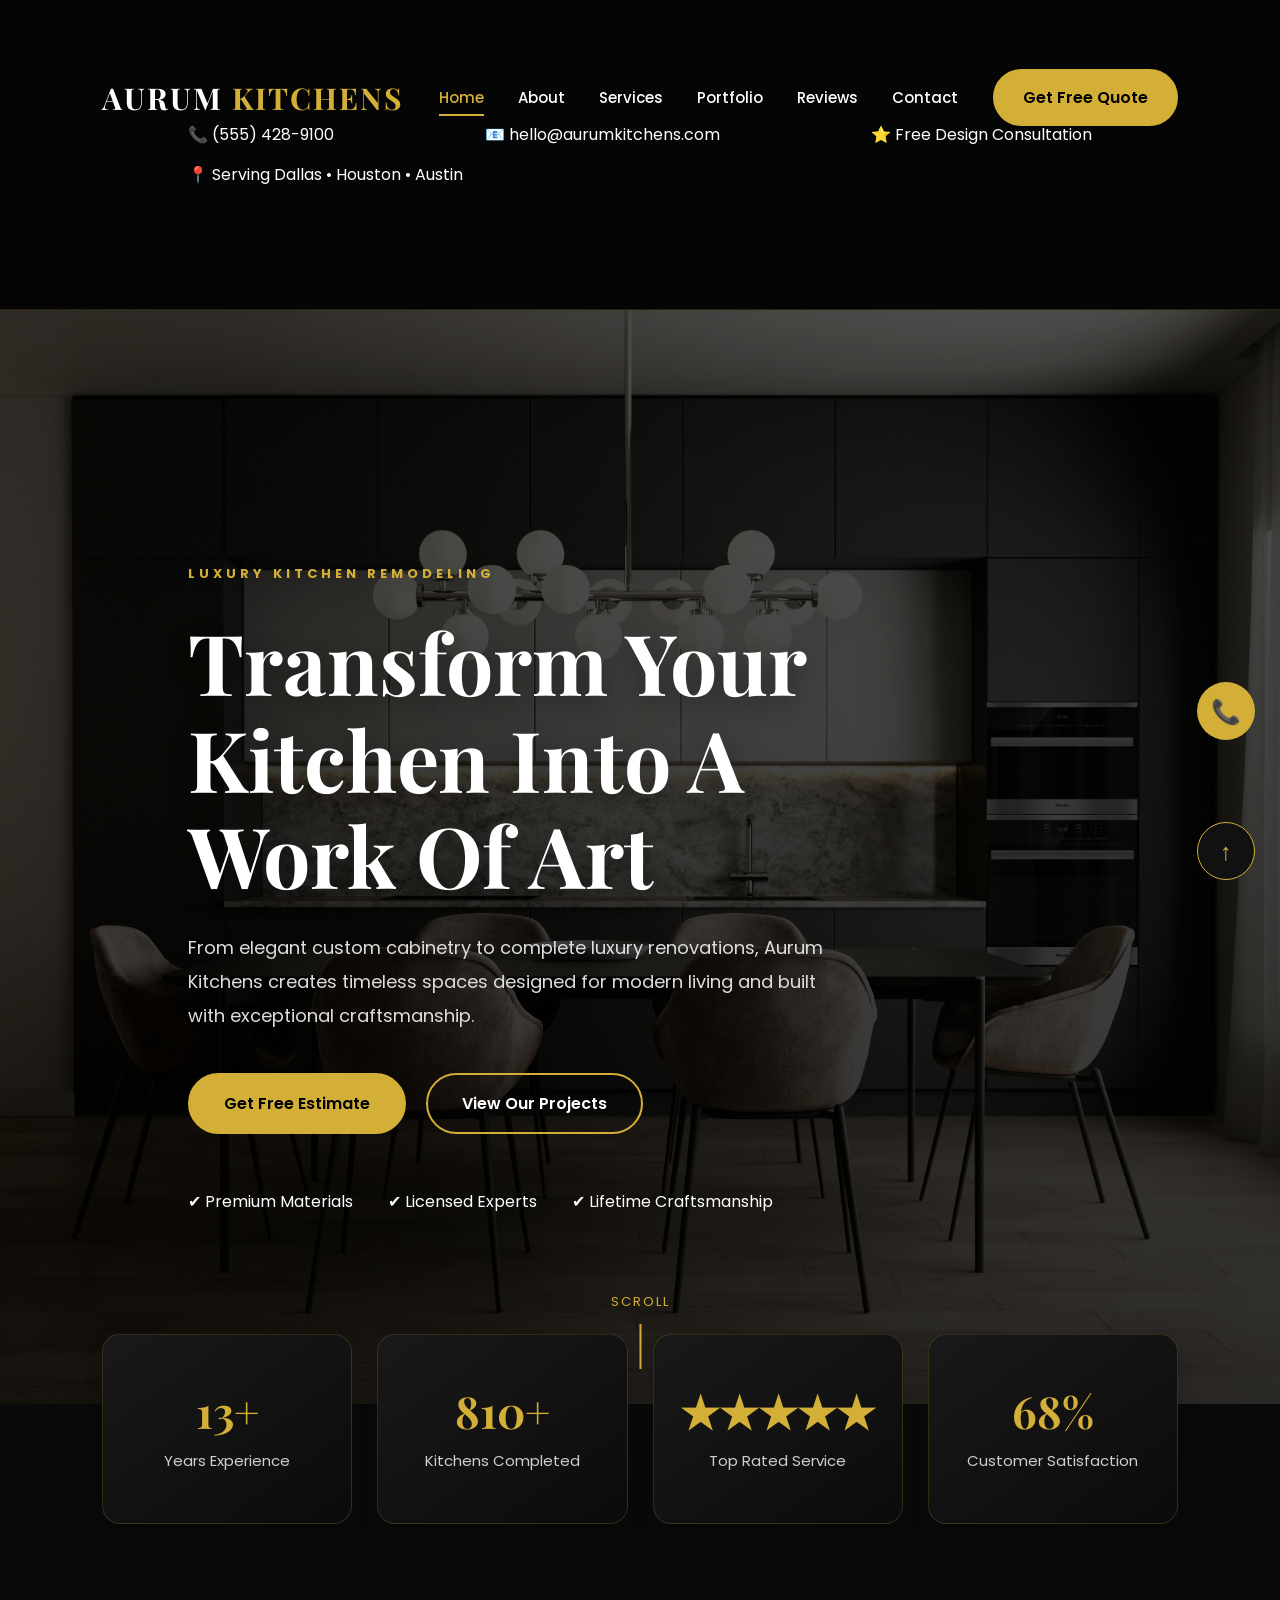
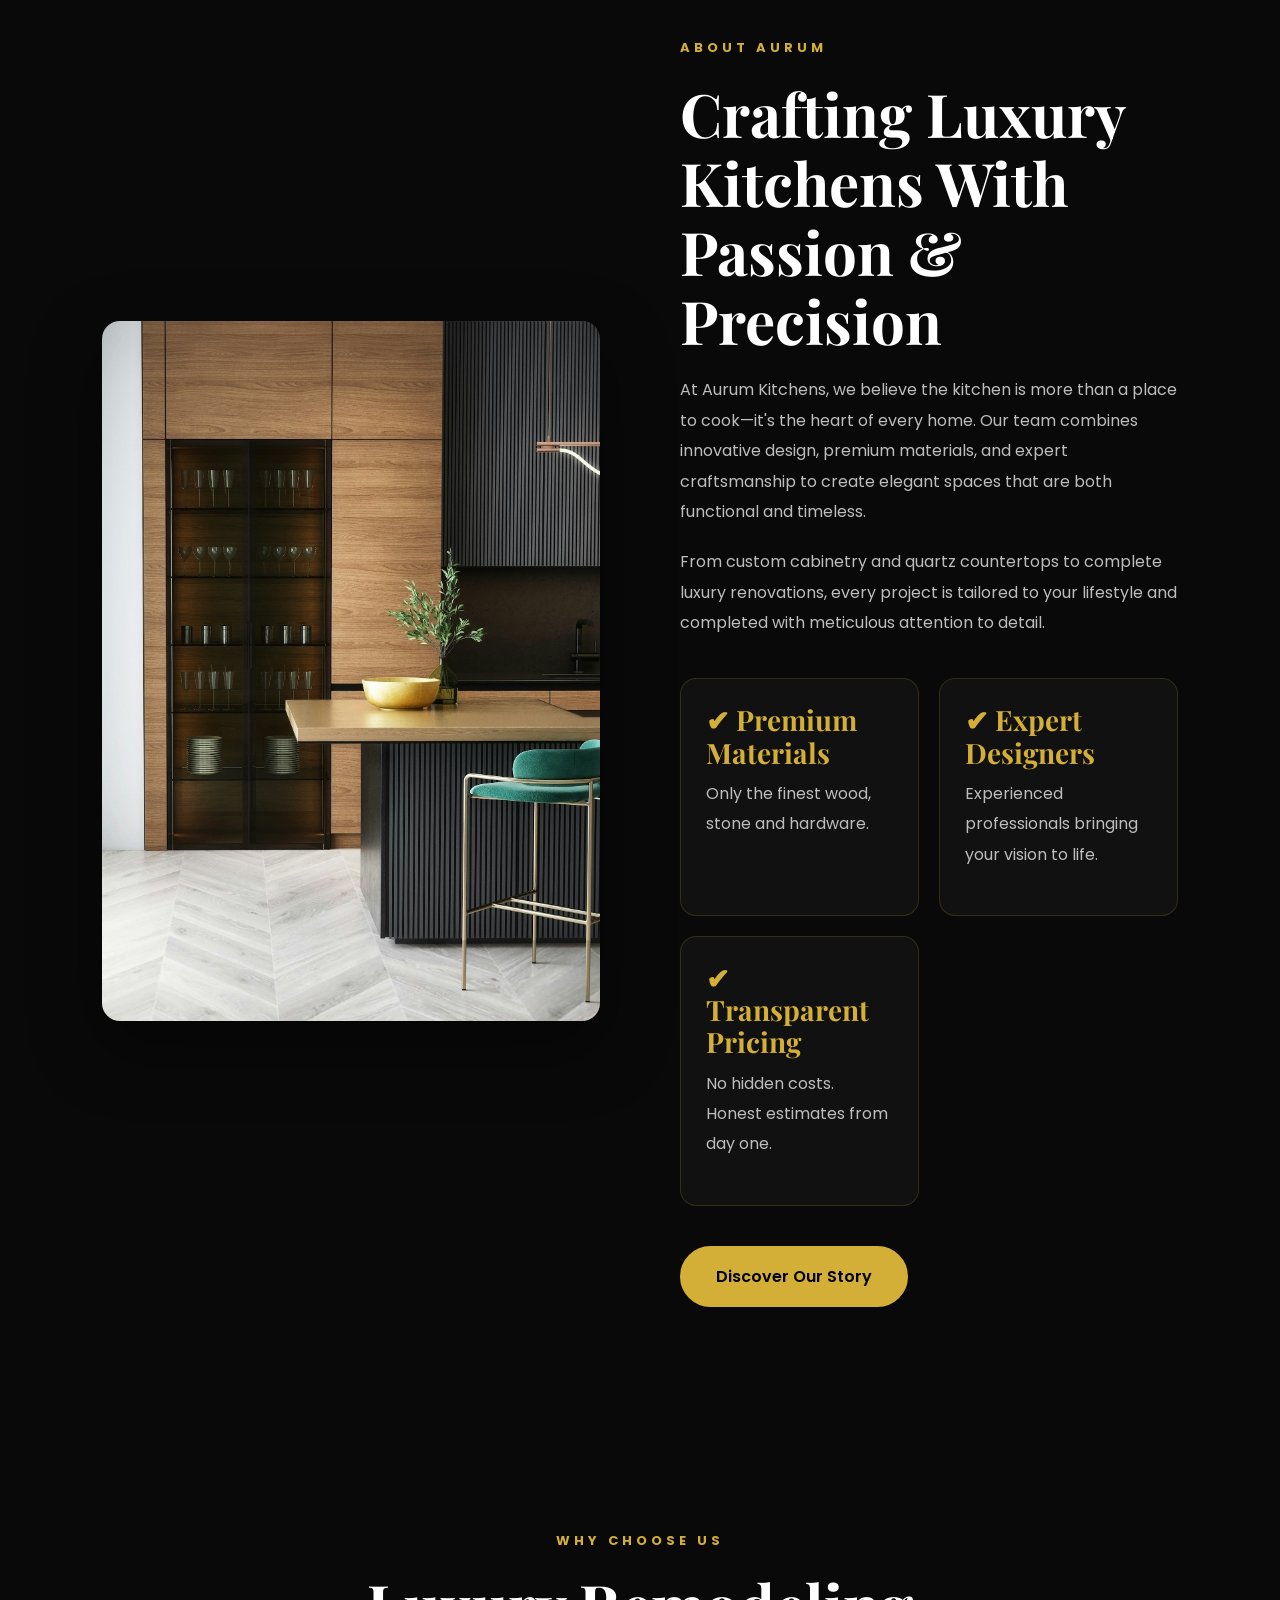
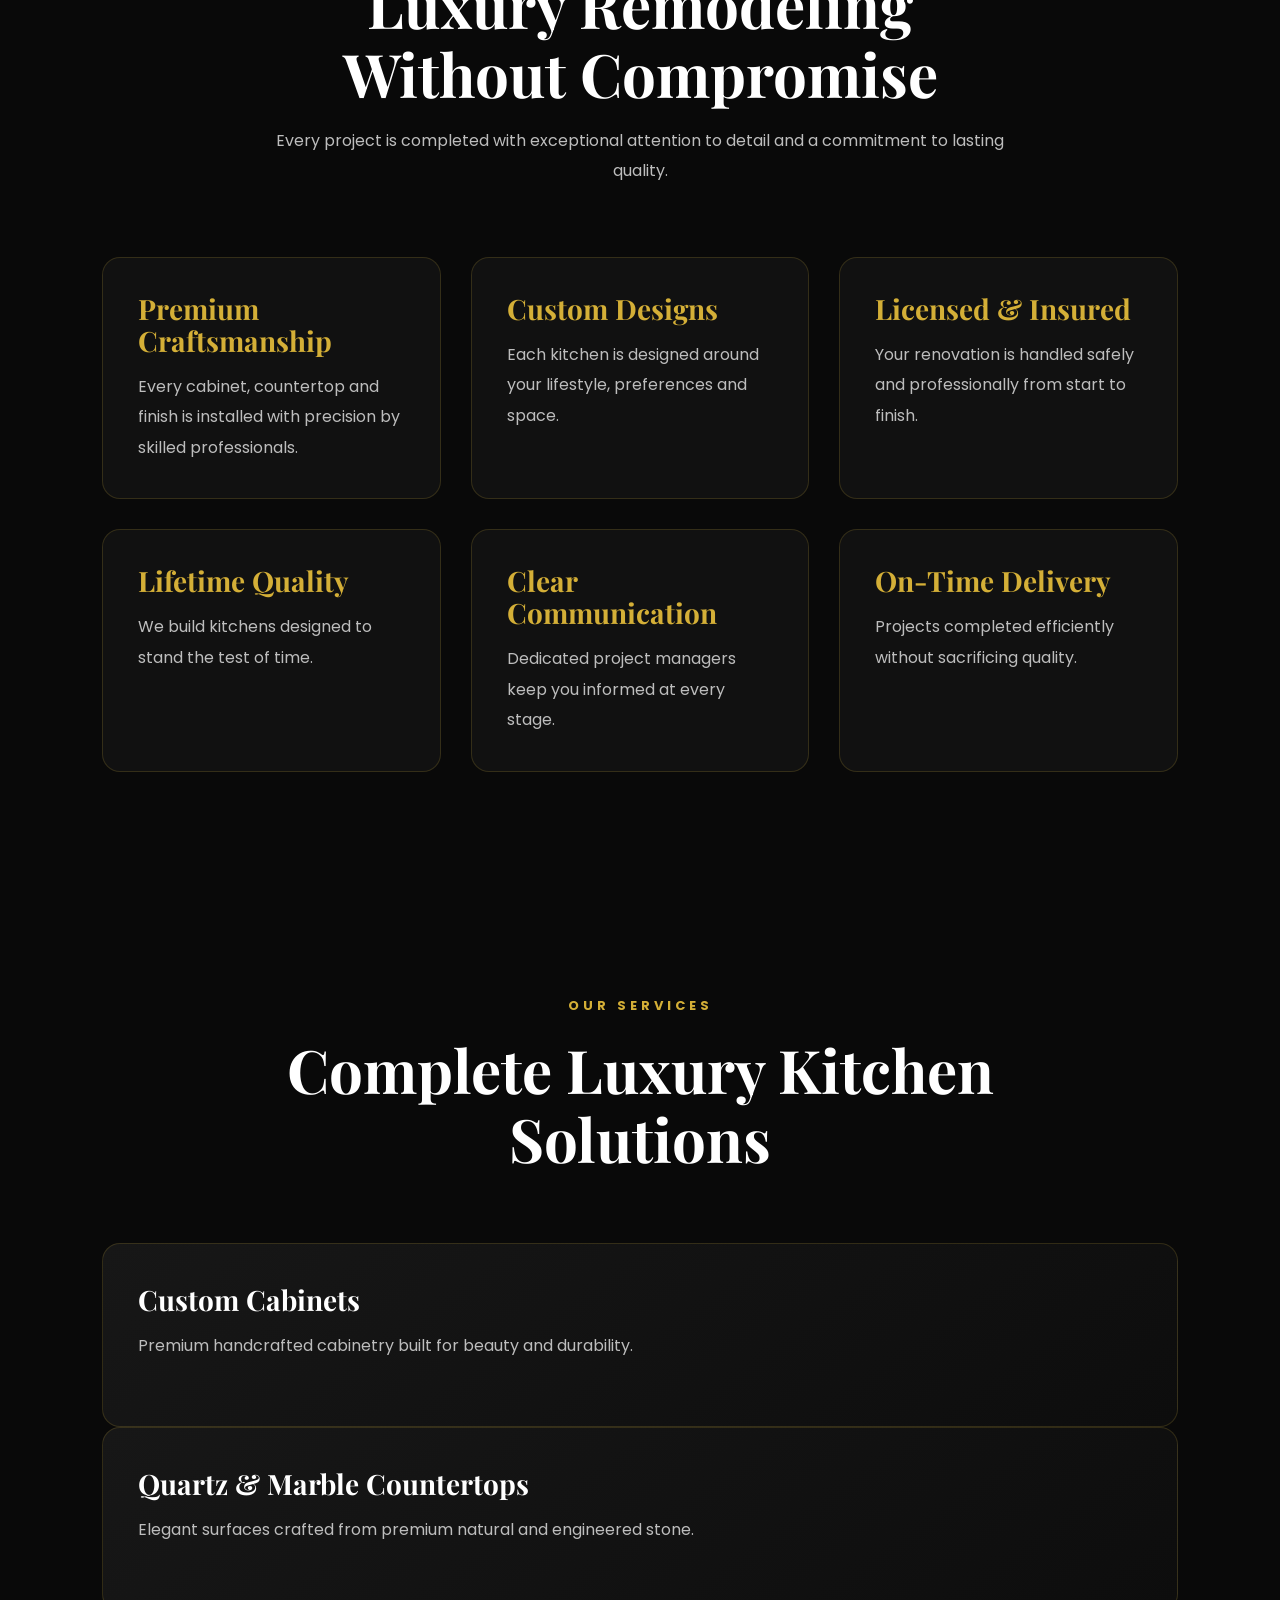
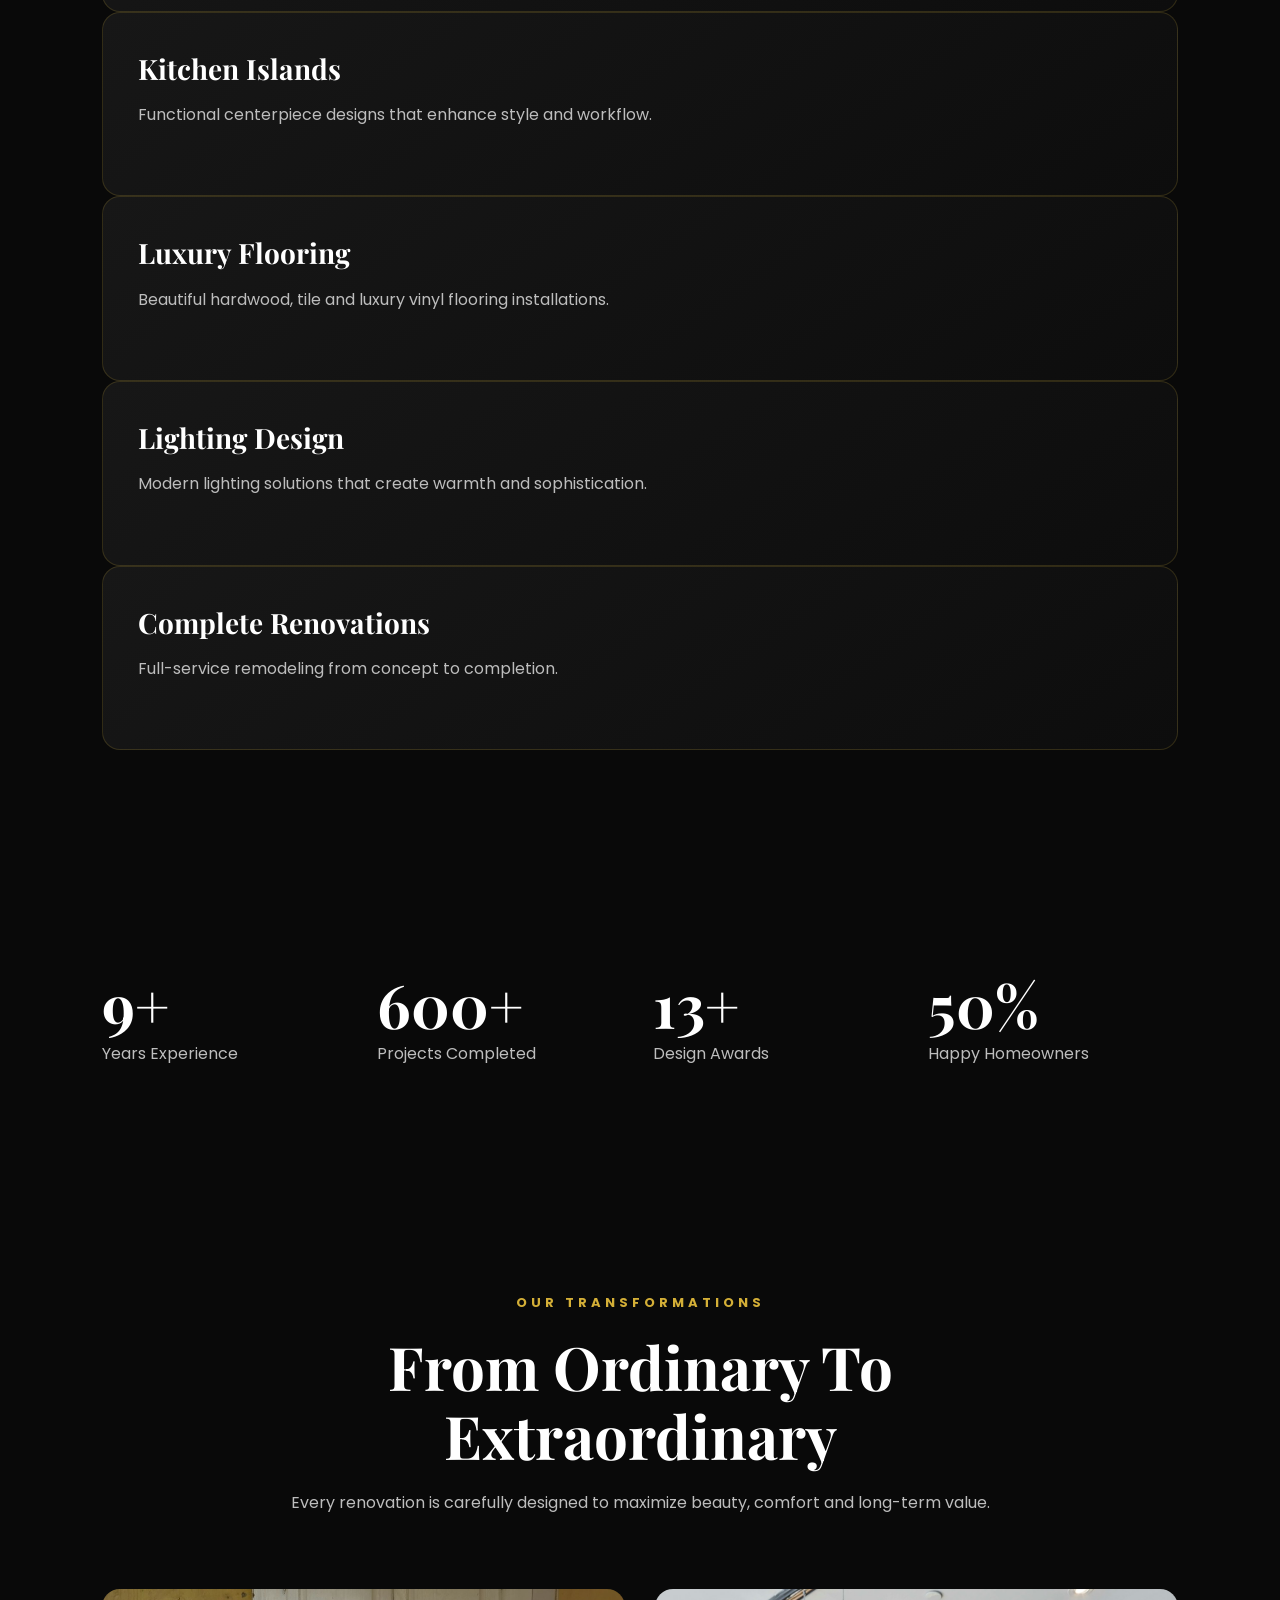
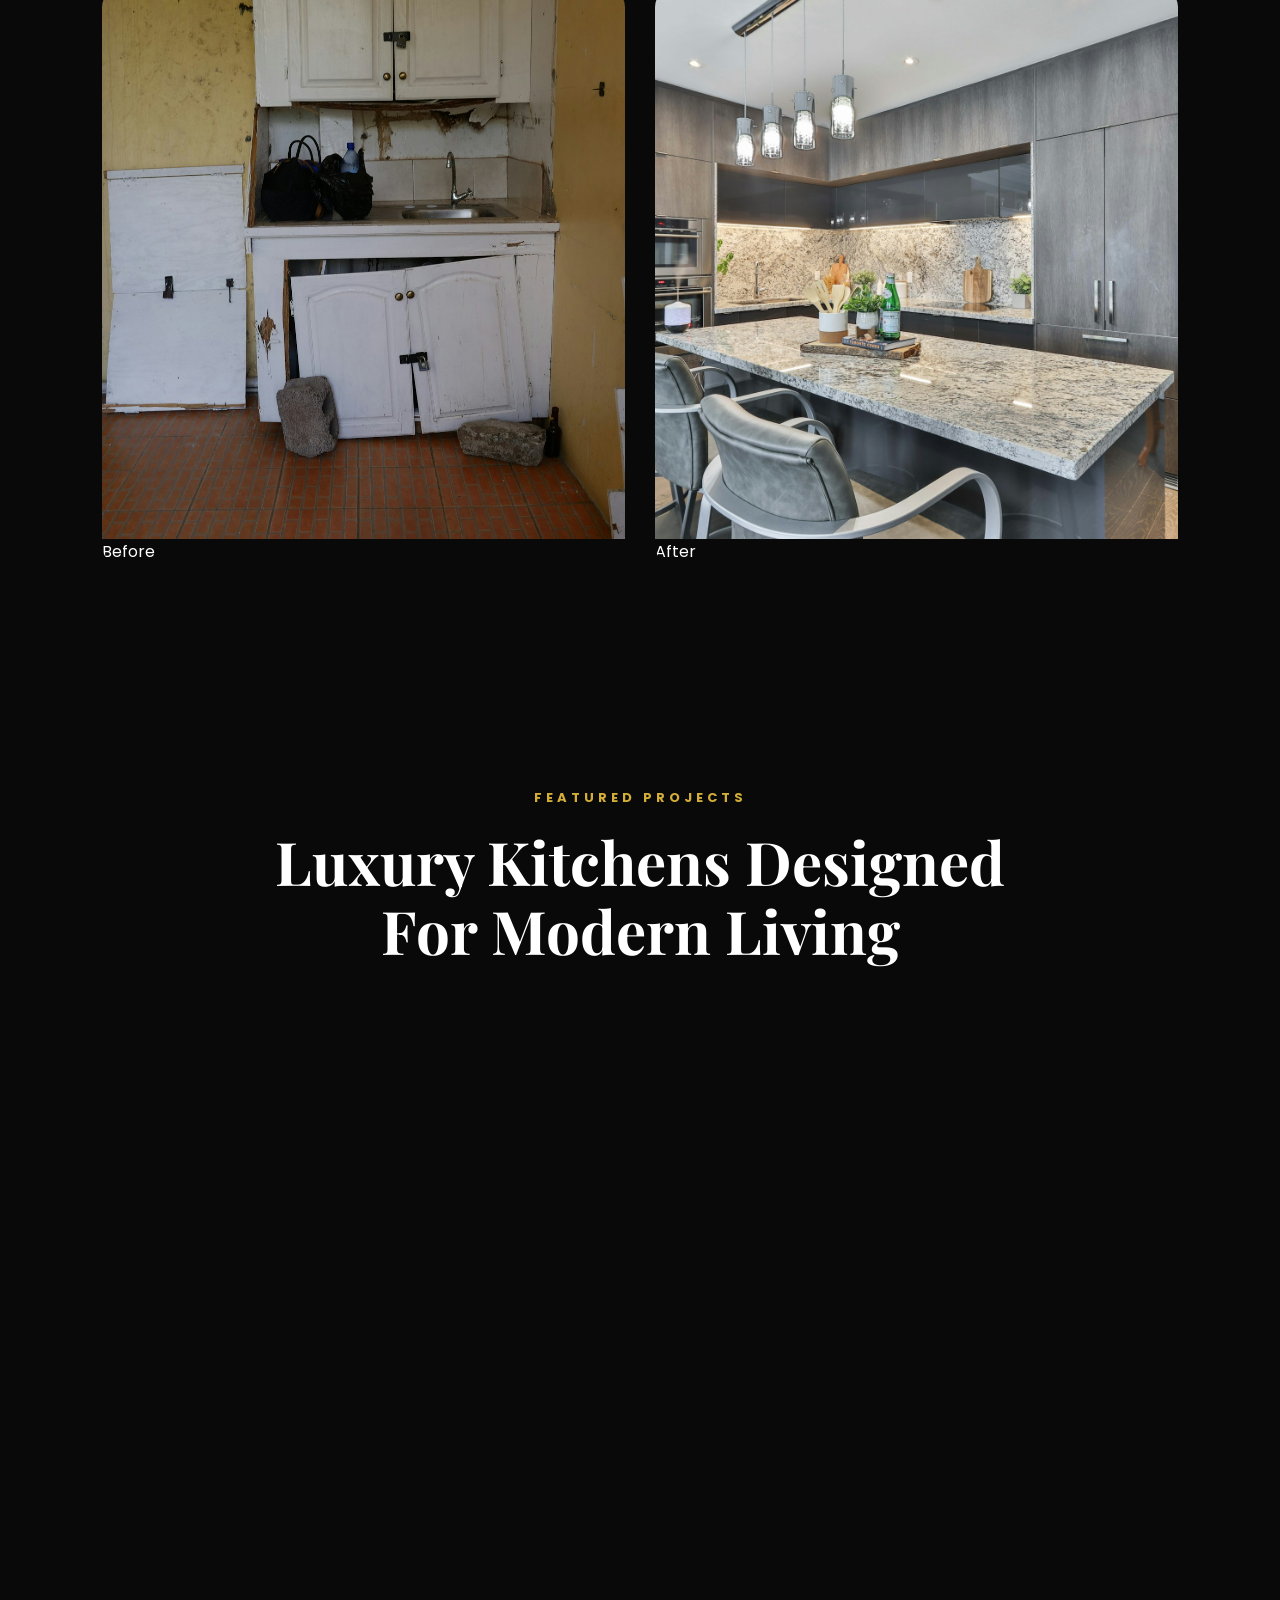
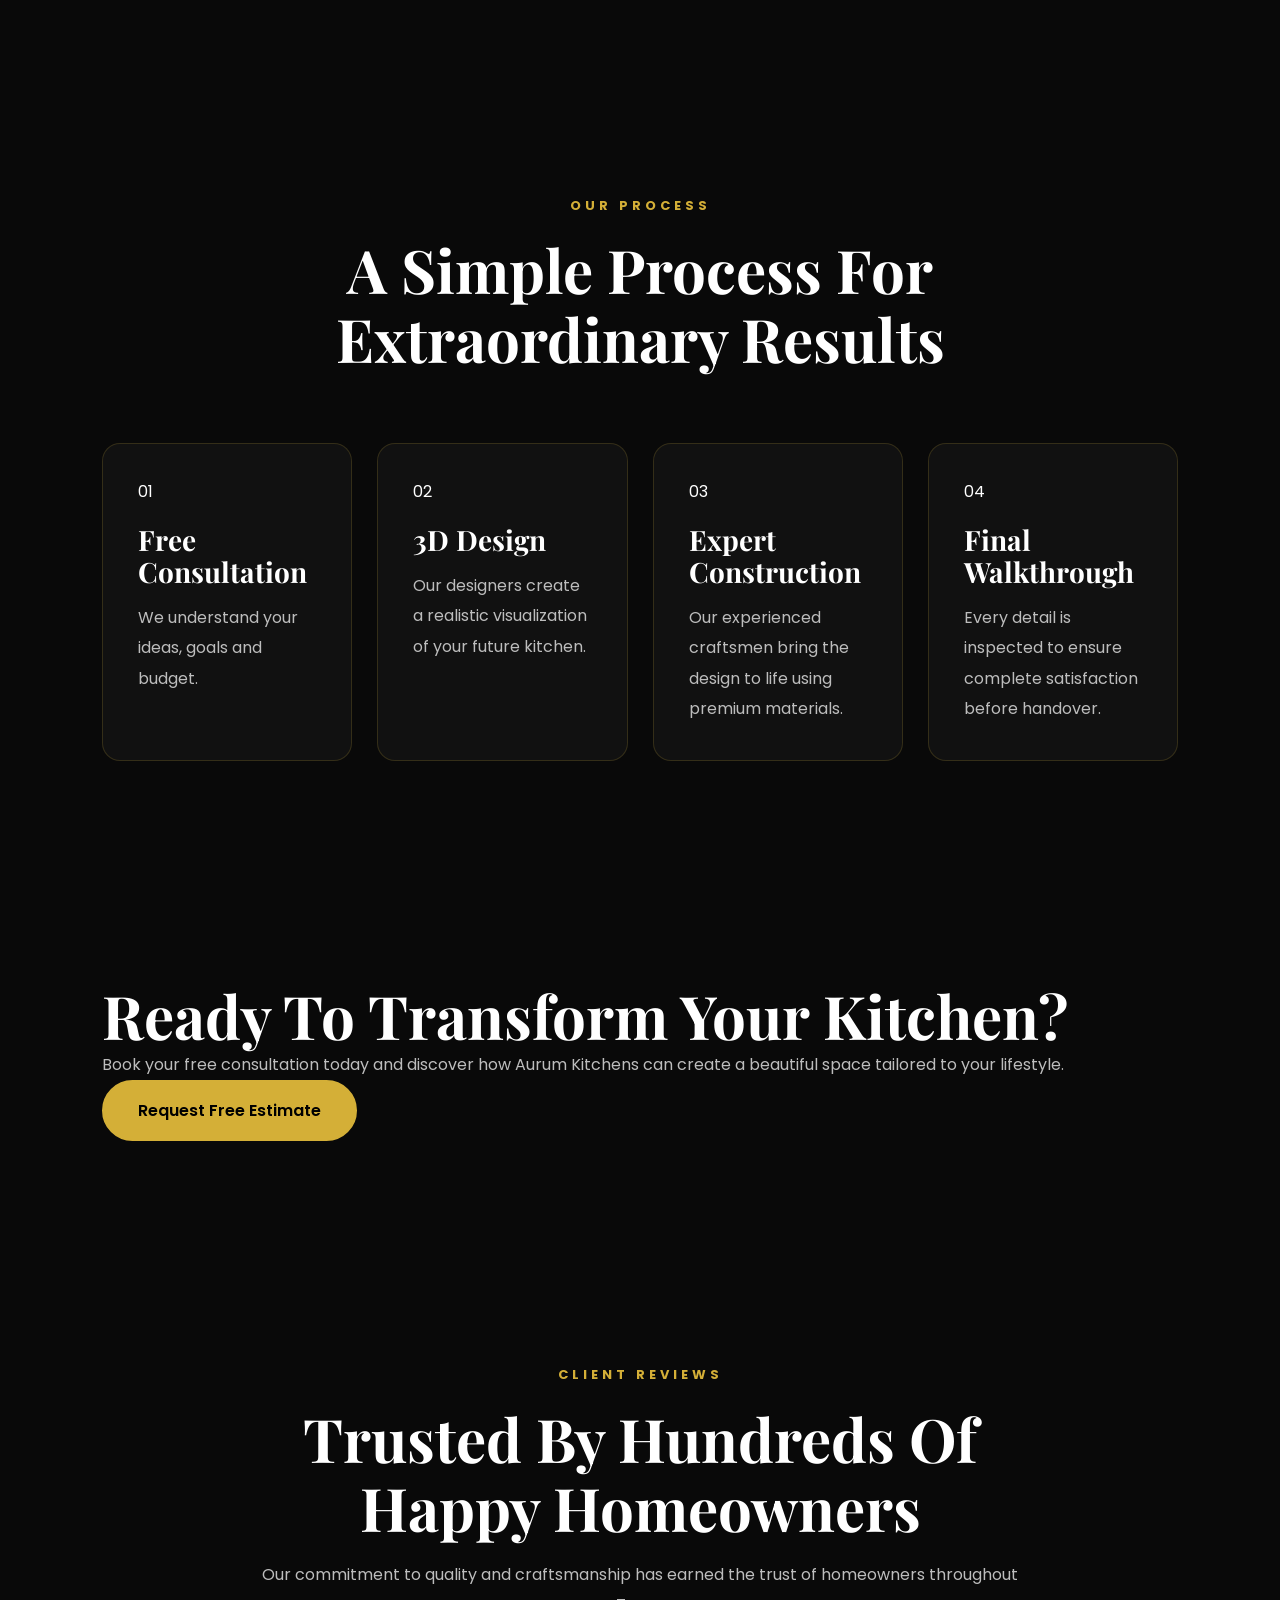
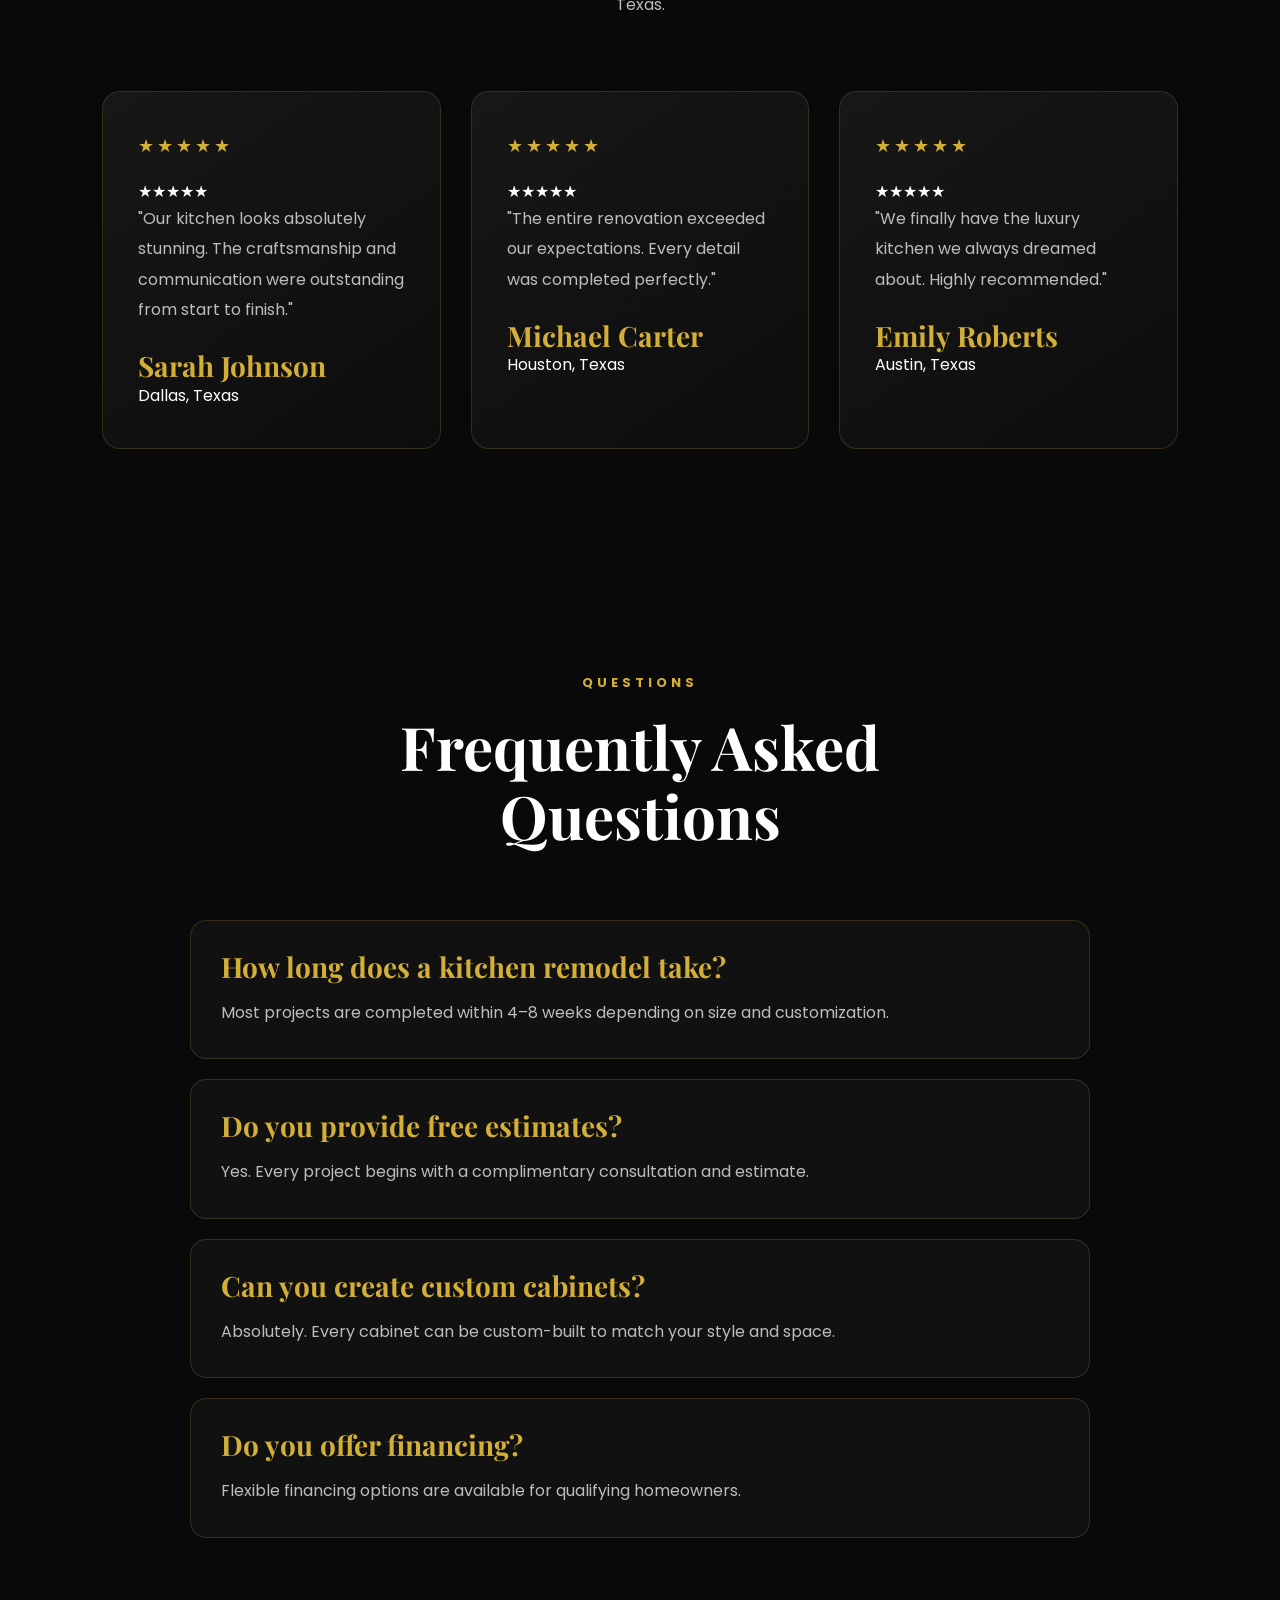
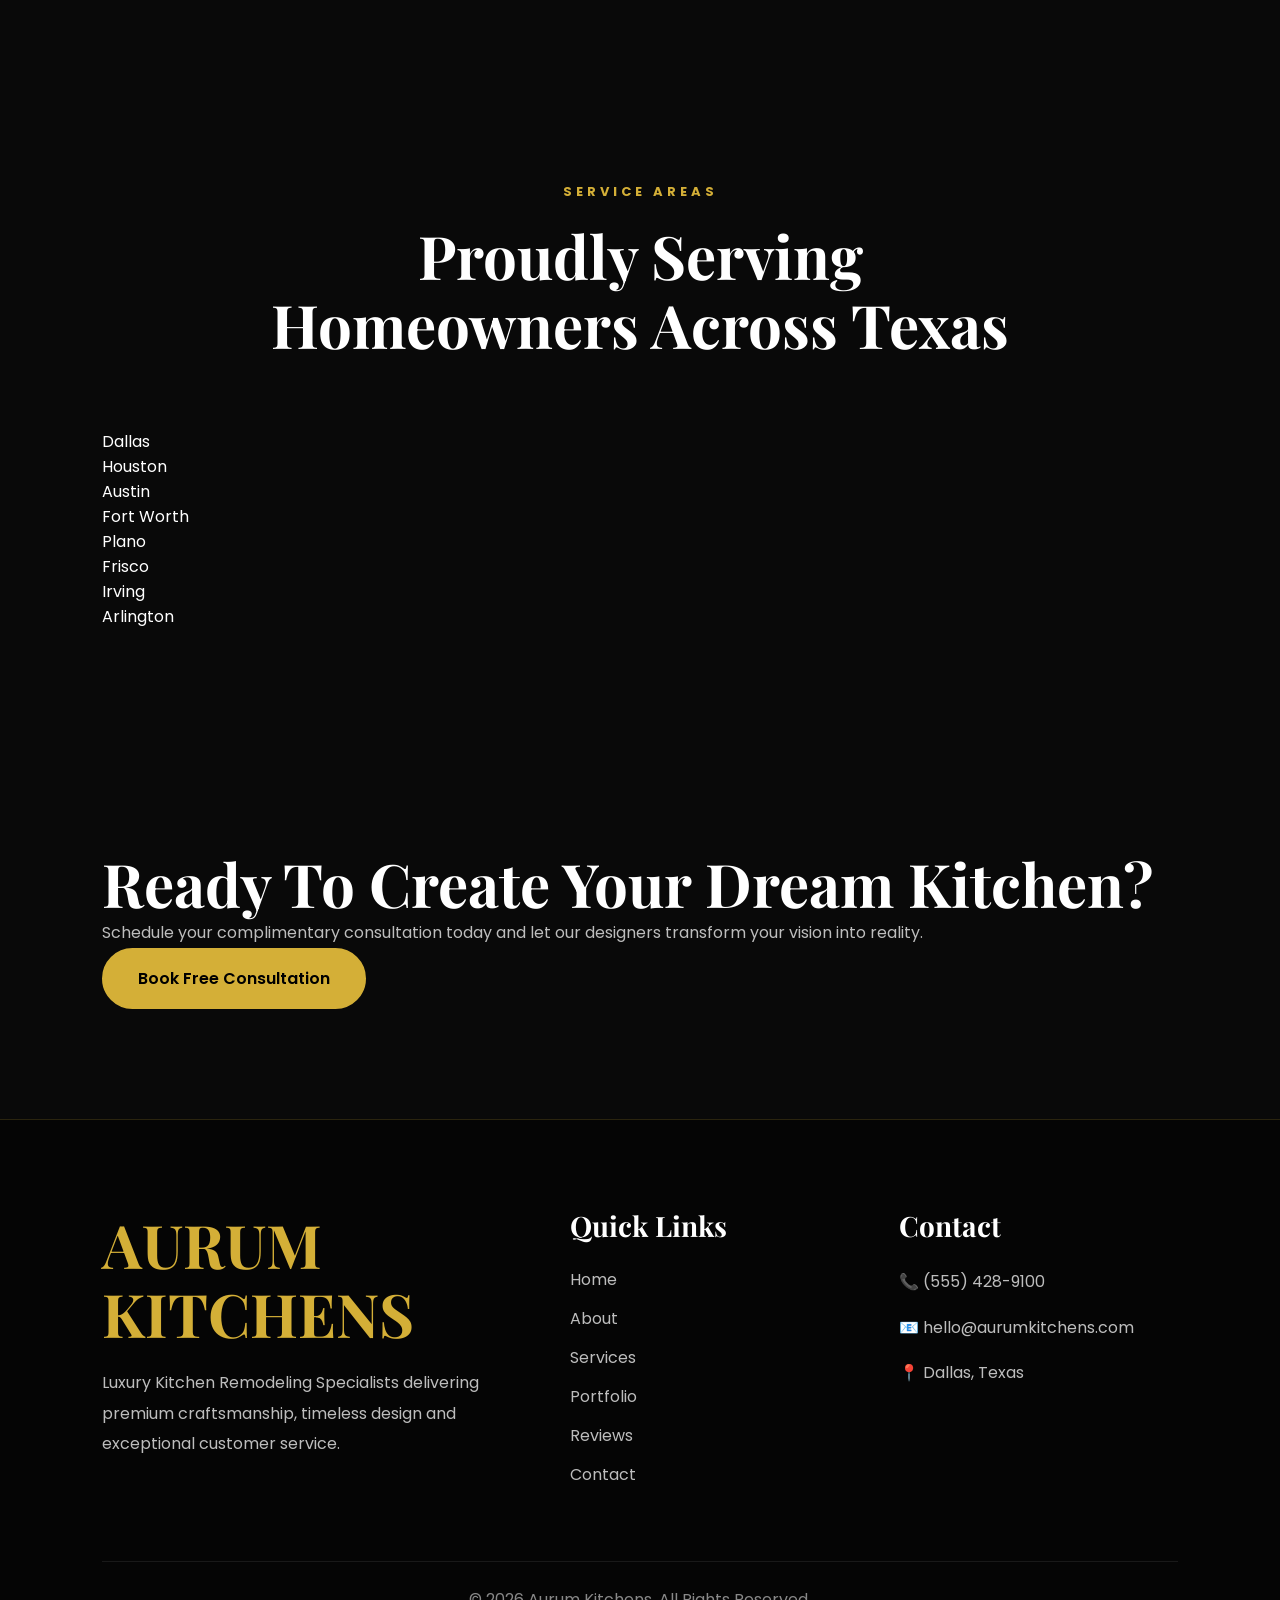
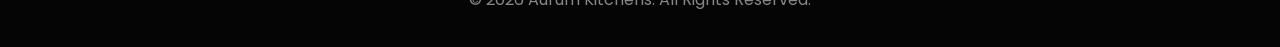
<file: index.html>
<!DOCTYPE html>
<html lang="en">

<head>

<meta charset="UTF-8">
<meta http-equiv="X-UA-Compatible" content="IE=edge">
<meta name="viewport" content="width=device-width, initial-scale=1.0">

<title>Aurum Kitchens | Luxury Kitchen Remodeling</title>

<meta name="description"
content="Luxury kitchen remodeling specialists creating custom kitchens with premium craftsmanship, elegant design and timeless quality.">

<meta name="keywords"
content="Kitchen Remodeling, Luxury Kitchens, Kitchen Renovation, Custom Cabinets, Countertops">

<meta name="theme-color"
content="#0b0b0b">

<meta property="og:title"
content="Aurum Kitchens">

<meta property="og:description"
content="Luxury Kitchen Remodeling Specialists">

<meta property="og:type"
content="website">

<link rel="preconnect"
href="https://fonts.googleapis.com">

<link rel="preconnect"
href="https://fonts.gstatic.com"
crossorigin>

<link href="https://fonts.googleapis.com/css2?family=Playfair+Display:wght@500;600;700;800&family=Poppins:wght@300;400;500;600;700&display=swap"
rel="stylesheet">

<link rel="stylesheet"
href="style.css">

</head>

<body>

<!--================ LOADER ================-->

<div class="loader">

<div class="loader-content">

<h1>

AURUM

<span>

KITCHENS

</span>

</h1>

<p>

Crafting Extraordinary Kitchens

</p>

</div>

</div>

<!--================ TOP BAR ================-->

<section class="top-bar">

<div class="top-container">

<div>

📞 (555) 428-9100

</div>

<div>

📧 hello@aurumkitchens.com

</div>

<div>

⭐ Free Design Consultation

</div>

<div>

📍 Serving Dallas • Houston • Austin

</div>

</div>

</section>

<!--================ HEADER ================-->

<header>

<nav class="navbar">

<a href="index.html"
class="logo">

AURUM

<span>

KITCHENS

</span>

</a>

<ul class="nav-links">

<li><a href="index.html" class="active">Home</a></li>

<li><a href="about.html">About</a></li>

<li><a href="services.html">Services</a></li>

<li><a href="portfolio.html">Portfolio</a></li>

<li><a href="reviews.html">Reviews</a></li>

<li><a href="contact.html">Contact</a></li>

</ul>

<div class="nav-right">

<a href="contact.html" class="quote-btn">

Get Free Quote

</a>

<div class="menu-toggle">

☰

</div>

</div>

</nav>

</header>

<!--================ HERO ================-->

<section class="hero">

<div class="hero-overlay">

<div class="hero-content reveal">

<span class="section-tag">

LUXURY KITCHEN REMODELING

</span>

<h1>

Transform Your Kitchen

Into A Work Of Art

</h1>

<p>

From elegant custom cabinetry to complete luxury renovations, Aurum Kitchens creates timeless spaces designed for modern living and built with exceptional craftsmanship.

</p>

<div class="hero-buttons">

<a href="contact.html"
class="btn">

Get Free Estimate

</a>

<a href="portfolio.html"
class="btn btn-outline">

View Our Projects

</a>

</div>

<div class="hero-features">

<div>

✔ Premium Materials

</div>

<div>

✔ Licensed Experts

</div>

<div>

✔ Lifetime Craftsmanship

</div>

</div>

</div>

</div>

<div class="hero-scroll">

<span>

Scroll

</span>

</div>

</section>

<!--================ TRUST BAR ================-->

<section class="trust-bar">

<div class="trust-item">

<h2>18+</h2>

<p>Years Experience</p>

</div>

<div class="trust-item">

<h2>1200+</h2>

<p>Kitchens Completed</p>

</div>

<div class="trust-item">

<h2>★★★★★</h2>

<p>Top Rated Service</p>

</div>

<div class="trust-item">

<h2>100%</h2>

<p>Customer Satisfaction</p>

</div>

</section>

<!-- PART 2 STARTS HERE -->
  <!--================ ABOUT SECTION ================-->

<section class="about-section">

<div class="about-container">

<div class="about-image reveal">

<img src="images/about-kitchen.jpg"
alt="Luxury Kitchen">

</div>

<div class="about-content reveal">

<span class="section-tag">

ABOUT AURUM

</span>

<h2>

Crafting Luxury Kitchens

With Passion & Precision

</h2>

<p>

At Aurum Kitchens, we believe the kitchen is more than a place to cook—it's the heart of every home. Our team combines innovative design, premium materials, and expert craftsmanship to create elegant spaces that are both functional and timeless.

</p>

<p>

From custom cabinetry and quartz countertops to complete luxury renovations, every project is tailored to your lifestyle and completed with meticulous attention to detail.

</p>

<div class="about-features">

<div class="feature">

<h3>✔ Premium Materials</h3>

<p>

Only the finest wood, stone and hardware.

</p>

</div>

<div class="feature">

<h3>✔ Expert Designers</h3>

<p>

Experienced professionals bringing your vision to life.

</p>

</div>

<div class="feature">

<h3>✔ Transparent Pricing</h3>

<p>

No hidden costs. Honest estimates from day one.

</p>

</div>

</div>

<a href="about.html" class="btn">

Discover Our Story

</a>

</div>

</div>

</section>

<!--================ WHY CHOOSE US ================-->

<section class="why-section">

<div class="section-heading">

<span class="section-tag">

WHY CHOOSE US

</span>

<h2>

Luxury Remodeling Without Compromise

</h2>

<p>

Every project is completed with exceptional attention to detail and a commitment to lasting quality.

</p>

</div>

<div class="why-grid">

<div class="why-card reveal">

<h3>

Premium Craftsmanship

</h3>

<p>

Every cabinet, countertop and finish is installed with precision by skilled professionals.

</p>

</div>

<div class="why-card reveal">

<h3>

Custom Designs

</h3>

<p>

Each kitchen is designed around your lifestyle, preferences and space.

</p>

</div>

<div class="why-card reveal">

<h3>

Licensed & Insured

</h3>

<p>

Your renovation is handled safely and professionally from start to finish.

</p>

</div>

<div class="why-card reveal">

<h3>

Lifetime Quality

</h3>

<p>

We build kitchens designed to stand the test of time.

</p>

</div>

<div class="why-card reveal">

<h3>

Clear Communication

</h3>

<p>

Dedicated project managers keep you informed at every stage.

</p>

</div>

<div class="why-card reveal">

<h3>

On-Time Delivery

</h3>

<p>

Projects completed efficiently without sacrificing quality.

</p>

</div>

</div>

</section>

<!--================ SERVICES ================-->

<section class="services-section">

<div class="section-heading">

<span class="section-tag">

OUR SERVICES

</span>

<h2>

Complete Luxury Kitchen Solutions

</h2>

</div>

<div class="services-grid">

<div class="service-card reveal">

<h3>

Custom Cabinets

</h3>

<p>

Premium handcrafted cabinetry built for beauty and durability.

</p>

</div>

<div class="service-card reveal">

<h3>

Quartz & Marble Countertops

</h3>

<p>

Elegant surfaces crafted from premium natural and engineered stone.

</p>

</div>

<div class="service-card reveal">

<h3>

Kitchen Islands

</h3>

<p>

Functional centerpiece designs that enhance style and workflow.

</p>

</div>

<div class="service-card reveal">

<h3>

Luxury Flooring

</h3>

<p>

Beautiful hardwood, tile and luxury vinyl flooring installations.

</p>

</div>

<div class="service-card reveal">

<h3>

Lighting Design

</h3>

<p>

Modern lighting solutions that create warmth and sophistication.

</p>

</div>

<div class="service-card reveal">

<h3>

Complete Renovations

</h3>

<p>

Full-service remodeling from concept to completion.

</p>

</div>

</div>

</section>

<!--================ COMPANY STATS ================-->

<section class="stats-section">

<div class="stat-card reveal">

<h2>18+</h2>

<p>Years Experience</p>

</div>

<div class="stat-card reveal">

<h2>1200+</h2>

<p>Projects Completed</p>

</div>

<div class="stat-card reveal">

<h2>25+</h2>

<p>Design Awards</p>

</div>

<div class="stat-card reveal">

<h2>99%</h2>

<p>Happy Homeowners</p>

</div>

</section>
<!--================ BEFORE & AFTER =================-->

<section class="before-after">

<div class="section-heading">

<span class="section-tag">

OUR TRANSFORMATIONS

</span>

<h2>

From Ordinary To Extraordinary

</h2>

<p>

Every renovation is carefully designed to maximize beauty, comfort and long-term value.

</p>

</div>

<div class="before-after-grid">

<div class="before-card reveal">

<img src="images/before1.jpg"
alt="Kitchen Before">

<div class="label">

Before

</div>

</div>

<div class="after-card reveal">

<img src="images/after1.jpg"
alt="Kitchen After">

<div class="label gold">

After

</div>

</div>

</div>

</section>

<!--================ FEATURED PROJECTS =================-->

<section class="projects">

<div class="section-heading">

<span class="section-tag">

FEATURED PROJECTS

</span>

<h2>

Luxury Kitchens Designed For Modern Living

</h2>

</div>

<div class="project-grid">

<div class="project-card reveal">

<img src="images/project1.jpg"
alt="Luxury Kitchen">

<div class="project-content">

<h3>

Modern Marble Kitchen

</h3>

<p>

Dallas, Texas

</p>

<a href="portfolio.html">

View Project →

</a>

</div>

</div>

<div class="project-card reveal">

<img src="images/project2.jpg"
alt="Kitchen">

<div class="project-content">

<h3>

Luxury White Kitchen

</h3>

<p>

Houston, Texas

</p>

<a href="portfolio.html">

View Project →

</a>

</div>

</div>

<div class="project-card reveal">

<img src="images/project3.jpg"
alt="Kitchen">

<div class="project-content">

<h3>

Contemporary Oak Design

</h3>

<p>

Austin, Texas

</p>

<a href="portfolio.html">

View Project →

</a>

</div>

</div>

</div>

</section>

<!--================ PROCESS =================-->

<section class="process-section">

<div class="section-heading">

<span class="section-tag">

OUR PROCESS

</span>

<h2>

A Simple Process

For Extraordinary Results

</h2>

</div>

<div class="process-grid">

<div class="process-card reveal">

<div class="number">

01

</div>

<h3>

Free Consultation

</h3>

<p>

We understand your ideas, goals and budget.

</p>

</div>

<div class="process-card reveal">

<div class="number">

02

</div>

<h3>

3D Design

</h3>

<p>

Our designers create a realistic visualization of your future kitchen.

</p>

</div>

<div class="process-card reveal">

<div class="number">

03

</div>

<h3>

Expert Construction

</h3>

<p>

Our experienced craftsmen bring the design to life using premium materials.

</p>

</div>

<div class="process-card reveal">

<div class="number">

04

</div>

<h3>

Final Walkthrough

</h3>

<p>

Every detail is inspected to ensure complete satisfaction before handover.

</p>

</div>

</div>

</section>

<!--================ CTA =================-->

<section class="estimate-banner">

<div class="estimate-content">

<h2>

Ready To Transform

Your Kitchen?

</h2>

<p>

Book your free consultation today and discover how Aurum Kitchens can create a beautiful space tailored to your lifestyle.

</p>

<a href="contact.html"
class="btn">

Request Free Estimate

</a>

</div>

</section>
<!--================ TESTIMONIALS =================-->

<section class="testimonials">

<div class="section-heading">

<span class="section-tag">
CLIENT REVIEWS
</span>

<h2>
Trusted By Hundreds Of Happy Homeowners
</h2>

<p>
Our commitment to quality and craftsmanship has earned the trust of homeowners throughout Texas.
</p>

</div>

<div class="testimonial-grid">

<div class="testimonial-card reveal">

<div class="stars">
★★★★★
</div>

<p>
"Our kitchen looks absolutely stunning. The craftsmanship and communication were outstanding from start to finish."
</p>

<h3>
Sarah Johnson
</h3>

<span>
Dallas, Texas
</span>

</div>

<div class="testimonial-card reveal">

<div class="stars">
★★★★★
</div>

<p>
"The entire renovation exceeded our expectations. Every detail was completed perfectly."
</p>

<h3>
Michael Carter
</h3>

<span>
Houston, Texas
</span>

</div>

<div class="testimonial-card reveal">

<div class="stars">
★★★★★
</div>

<p>
"We finally have the luxury kitchen we always dreamed about. Highly recommended."
</p>

<h3>
Emily Roberts
</h3>

<span>
Austin, Texas
</span>

</div>

</div>

</section>

<!--================ FAQ =================-->

<section class="faq">

<div class="section-heading">

<span class="section-tag">
QUESTIONS
</span>

<h2>
Frequently Asked Questions
</h2>

</div>

<div class="faq-container">

<div class="faq-item reveal">

<h3>
How long does a kitchen remodel take?
</h3>

<p>
Most projects are completed within 4–8 weeks depending on size and customization.
</p>

</div>

<div class="faq-item reveal">

<h3>
Do you provide free estimates?
</h3>

<p>
Yes. Every project begins with a complimentary consultation and estimate.
</p>

</div>

<div class="faq-item reveal">

<h3>
Can you create custom cabinets?
</h3>

<p>
Absolutely. Every cabinet can be custom-built to match your style and space.
</p>

</div>

<div class="faq-item reveal">

<h3>
Do you offer financing?
</h3>

<p>
Flexible financing options are available for qualifying homeowners.
</p>

</div>

</div>

</section>

<!--================ SERVICE AREA =================-->

<section class="service-area">

<div class="section-heading">

<span class="section-tag">
SERVICE AREAS
</span>

<h2>
Proudly Serving Homeowners Across Texas
</h2>

</div>

<div class="area-grid">

<div>Dallas</div>

<div>Houston</div>

<div>Austin</div>

<div>Fort Worth</div>

<div>Plano</div>

<div>Frisco</div>

<div>Irving</div>

<div>Arlington</div>

</div>

</section>

<!--================ FINAL CTA =================-->

<section class="final-cta">

<h2>
Ready To Create Your Dream Kitchen?
</h2>

<p>
Schedule your complimentary consultation today and let our designers transform your vision into reality.
</p>

<a href="contact.html" class="btn">
Book Free Consultation
</a>

</section>

<!--================ FOOTER =================-->

<footer>

<div class="footer-container">

<div class="footer-brand">

<h2>
AURUM KITCHENS
</h2>

<p>
Luxury Kitchen Remodeling Specialists delivering premium craftsmanship, timeless design and exceptional customer service.
</p>

</div>

<div class="footer-links">

<h3>
Quick Links
</h3>

<a href="index.html">Home</a>

<a href="about.html">About</a>

<a href="services.html">Services</a>

<a href="portfolio.html">Portfolio</a>

<a href="reviews.html">Reviews</a>

<a href="contact.html">Contact</a>

</div>

<div class="footer-contact">

<h3>
Contact
</h3>

<p>
📞 (555) 428-9100
</p>

<p>
📧 hello@aurumkitchens.com
</p>

<p>
📍 Dallas, Texas
</p>

</div>

</div>

<div class="copyright">

© 2026 Aurum Kitchens. All Rights Reserved.

</div>

</footer>

<!-- Floating Buttons -->

<a href="tel:+15554289100" class="call-btn">
📞
</a>

<a href="#top" class="back-top">
↑
</a>

<script src="script.js"></script>

</body>
</html>
</file>
<file: style.css>
/* ==========================================================
   AURUM KITCHENS
   PREMIUM LUXURY STYLE.CSS
   PART 1
   ========================================================== */


/*==============================
  GOOGLE FONTS
==============================*/

@import url('https://fonts.googleapis.com/css2?family=Playfair+Display:wght@500;600;700;800&family=Poppins:wght@300;400;500;600;700;800&display=swap');


/*==============================
  CSS VARIABLES
==============================*/

:root{

    --gold:#d4af37;
    --gold-light:#f2d675;
    --gold-dark:#a88418;

    --black:#090909;
    --dark:#111111;
    --dark-2:#171717;
    --dark-3:#1f1f1f;

    --white:#ffffff;
    --gray:#bdbdbd;
    --light:#ececec;

    --border:rgba(212,175,55,.18);

    --shadow-lg:0 25px 70px rgba(0,0,0,.45);
    --shadow-md:0 12px 35px rgba(0,0,0,.30);
    --shadow-sm:0 6px 18px rgba(0,0,0,.18);

    --radius:18px;

    --transition:.4s ease;

    --container:1300px;

}


/*==============================
  RESET
==============================*/

*{

    margin:0;
    padding:0;
    box-sizing:border-box;

}

*::before,
*::after{

    box-sizing:border-box;

}

html{

    scroll-behavior:smooth;

}

body{

    background:var(--black);
    color:var(--white);

    font-family:"Poppins",sans-serif;

    overflow-x:hidden;

    text-rendering:optimizeLegibility;

    -webkit-font-smoothing:antialiased;

}

img{

    display:block;
    max-width:100%;
    height:auto;

}

a{

    text-decoration:none;
    color:inherit;

}

ul{

    list-style:none;

}

button,
input,
textarea,
select{

    font-family:inherit;

}

button{

    cursor:pointer;

    border:none;

}


/*==============================
  TYPOGRAPHY
==============================*/

h1,
h2,
h3,
h4,
h5{

    font-family:"Playfair Display",serif;

    font-weight:700;

    line-height:1.15;

}

h1{

    font-size:clamp(48px,7vw,84px);

}

h2{

    font-size:clamp(36px,5vw,60px);

}

h3{

    font-size:28px;

}

p{

    color:var(--gray);

    line-height:1.9;

    font-size:16px;

}


/*==============================
  GLOBAL SECTION
==============================*/

section{

    padding:110px 8%;

}

.container{

    width:min(100%,var(--container));

    margin:auto;

}

.section-heading{

    max-width:760px;

    margin:0 auto 70px;

    text-align:center;

}

.section-heading h2{

    margin:18px 0;

}

.section-tag{

    display:inline-block;

    color:var(--gold);

    font-size:13px;

    font-weight:700;

    letter-spacing:4px;

    text-transform:uppercase;

}


/*==============================
  SCROLLBAR
==============================*/

::-webkit-scrollbar{

    width:10px;

}

::-webkit-scrollbar-track{

    background:#0c0c0c;

}

::-webkit-scrollbar-thumb{

    background:var(--gold);

    border-radius:30px;

}

::-webkit-scrollbar-thumb:hover{

    background:var(--gold-light);

}


/*==============================
  TEXT SELECTION
==============================*/

::selection{

    background:var(--gold);

    color:#000;

}


/*==============================
  BUTTONS
==============================*/

.btn,
.quote-btn{

    display:inline-flex;

    align-items:center;

    justify-content:center;

    gap:10px;

    padding:16px 34px;

    background:var(--gold);

    color:#000;

    border:2px solid var(--gold);

    border-radius:50px;

    font-weight:600;

    transition:var(--transition);

}

.btn:hover,
.quote-btn:hover{

    background:transparent;

    color:var(--gold);

    transform:translateY(-4px);

}

.btn-outline{

    background:transparent;

    color:var(--white);

}

.btn-outline:hover{

    background:var(--gold);

    color:#000;

}


/*==============================
  UTILITIES
==============================*/

.text-center{

    text-align:center;

}

.mt-1{margin-top:10px;}
.mt-2{margin-top:20px;}
.mt-3{margin-top:30px;}
.mt-4{margin-top:40px;}

.mb-1{margin-bottom:10px;}
.mb-2{margin-bottom:20px;}
.mb-3{margin-bottom:30px;}
.mb-4{margin-bottom:40px;}


/*==============================
  REVEAL ANIMATION
==============================*/

.reveal{

    opacity:0;

    transform:translateY(60px);

    transition:all .9s ease;

}

.reveal.show{

    opacity:1;

    transform:translateY(0);

}


/*==============================
  FADE LEFT
==============================*/

.fade-left{

    opacity:0;

    transform:translateX(-80px);

    transition:.9s;

}

.fade-left.show{

    opacity:1;

    transform:translateX(0);

}


/*==============================
  FADE RIGHT
==============================*/

.fade-right{

    opacity:0;

    transform:translateX(80px);

    transition:.9s;

}

.fade-right.show{

    opacity:1;

    transform:translateX(0);

}
/*==================================================
  PART 2
  LOADER + TOP BAR + HEADER + NAVIGATION
==================================================*/


/*==============================
  LOADER
==============================*/

.loader{

    position:fixed;
    inset:0;

    background:#050505;

    display:flex;
    justify-content:center;
    align-items:center;

    z-index:99999;

    transition:opacity .8s ease,
    visibility .8s ease;

}

.loader.hide{

    opacity:0;
    visibility:hidden;

}

.loader-content{

    text-align:center;

}

.loader-content h1{

    font-size:68px;
    letter-spacing:6px;
    color:var(--white);

}

.loader-content span{

    color:var(--gold);

}

.loader-content p{

    margin-top:18px;

    color:var(--gray);

    letter-spacing:4px;

    text-transform:uppercase;

    font-size:13px;

}

.loader::after{

    content:"";

    position:absolute;

    width:180px;
    height:180px;

    border-radius:50%;

    border:2px solid rgba(212,175,55,.18);

    border-top-color:var(--gold);

    animation:loaderSpin 1.2s linear infinite;

}


/*==============================
  LOADER ANIMATION
==============================*/

@keyframes loaderSpin{

    to{

        transform:rotate(360deg);

    }

}


/*==============================
  TOP BAR
==============================*/

.top-bar{

    width:100%;

    background:#050505;

    border-bottom:1px solid var(--border);

}

.top-container{

    width:min(100%,var(--container));

    margin:auto;

    padding:12px 8%;

    display:flex;

    justify-content:space-between;

    align-items:center;

    flex-wrap:wrap;

    gap:15px;

}

.top-left,
.top-right{

    display:flex;

    gap:25px;

    flex-wrap:wrap;

}

.top-container span{

    color:var(--gray);

    font-size:14px;

}

.top-container i{

    color:var(--gold);

    margin-right:8px;

}


/*==============================
  HEADER
==============================*/

header{

    position:absolute;

    top:45px;

    left:0;

    width:100%;

    z-index:5000;

    transition:var(--transition);

}

header.scrolled{

    position:fixed;

    top:0;

    background:rgba(10,10,10,.82);

    backdrop-filter:blur(18px);

    box-shadow:var(--shadow-md);

}


/*==============================
  NAVBAR
==============================*/

.navbar{

    width:min(100%,var(--container));

    margin:auto;

    padding:24px 8%;

    display:flex;

    justify-content:space-between;

    align-items:center;

}


/*==============================
  LOGO
==============================*/

.logo{

    font-family:"Playfair Display",serif;

    font-size:30px;

    font-weight:700;

    letter-spacing:2px;

    white-space:nowrap;

}

.logo span{

    color:var(--gold);

}


/*==============================
  NAVIGATION
==============================*/

.nav-links{

    display:flex;

    align-items:center;

    gap:34px;

}

.nav-links li{

    position:relative;

}

.nav-links a{

    color:var(--white);

    font-size:15px;

    font-weight:500;

    transition:.35s;

    position:relative;

}

.nav-links a::after{

    content:"";

    position:absolute;

    left:0;

    bottom:-8px;

    width:0;

    height:2px;

    background:var(--gold);

    transition:.35s;

}

.nav-links a:hover::after,
.nav-links a.active::after{

    width:100%;

}

.nav-links a:hover,
.nav-links a.active{

    color:var(--gold);

}


/*==============================
  NAV RIGHT
==============================*/

.nav-right{

    display:flex;

    align-items:center;

    gap:18px;

}


/*==============================
  QUOTE BUTTON
==============================*/

.quote-btn{

    padding:14px 28px;

    border-radius:50px;

}


/*==============================
  MOBILE MENU ICON
==============================*/

.menu-toggle{

    display:none;

    font-size:30px;

    color:var(--gold);

    cursor:pointer;

    transition:.3s;

}

.menu-toggle:hover{

    transform:rotate(90deg);

}


/*==============================
  NAVBAR SHADOW ON HOVER
==============================*/

header:hover{

    box-shadow:0 12px 35px rgba(0,0,0,.25);

}


/*==============================
  MOBILE NAVIGATION
==============================*/

@media(max-width:1100px){

.nav-links{

    position:absolute;

    top:100%;

    left:0;

    width:100%;

    background:#090909;

    border-top:1px solid var(--border);

    display:flex;

    flex-direction:column;

    align-items:center;

    gap:24px;

    padding:35px 0;

    display:none;

}

.nav-links.active{

    display:flex;

}

.menu-toggle{

    display:block;

}

.quote-btn{

    display:none;

}

}

@media(max-width:768px){

.top-bar{

    display:none;

}

header{

    top:0;

}

.navbar{

    width:100%;

    padding:18px 20px;

}

.logo{

    font-size:22px;

}

       }
/*==================================================
  PART 3
  HERO SECTION + TRUST BAR
==================================================*/


/*==============================
  HERO
==============================*/

.hero,
.page-hero{

    position:relative;

    min-height:100vh;

    display:flex;

    align-items:center;

    overflow:hidden;

    background-size:cover;

    background-position:center;

    background-repeat:no-repeat;

}

.hero{

    background-image:
    linear-gradient(
    rgba(0,0,0,.68),
    rgba(0,0,0,.82)
    ),
    url("images/hero.jpg");

}

.page-hero{

    min-height:80vh;

    background-image:
    linear-gradient(
    rgba(0,0,0,.70),
    rgba(0,0,0,.82)
    ),
    url("images/page-hero.jpg");

}


/*==============================
  HERO OVERLAY
==============================*/

.hero-overlay{

    width:min(100%,var(--container));

    margin:auto;

    padding:140px 8% 80px;

    display:flex;

    align-items:center;

}


/*==============================
  HERO CONTENT
==============================*/

.hero-content{

    max-width:760px;

}

.hero-content h1{

    margin:28px 0;

    color:var(--white);

    text-shadow:
    0 8px 25px rgba(0,0,0,.35);

}

.hero-content p{

    font-size:18px;

    max-width:650px;

    color:#dddddd;

}


/*==============================
  HERO BUTTONS
==============================*/

.hero-buttons{

    display:flex;

    flex-wrap:wrap;

    gap:20px;

    margin-top:40px;

}


/*==============================
  HERO FEATURES
==============================*/

.hero-features{

    display:flex;

    flex-wrap:wrap;

    gap:35px;

    margin-top:55px;

}

.hero-feature{

    display:flex;

    align-items:center;

    gap:12px;

}

.hero-feature i{

    width:45px;
    height:45px;

    border-radius:50%;

    display:flex;

    justify-content:center;

    align-items:center;

    background:rgba(212,175,55,.15);

    color:var(--gold);

    font-size:18px;

}

.hero-feature span{

    color:#e8e8e8;

    font-size:15px;

}


/*==============================
  HERO SCROLL
==============================*/

.hero-scroll{

    position:absolute;

    bottom:35px;

    left:50%;

    transform:translateX(-50%);

    display:flex;

    flex-direction:column;

    align-items:center;

    gap:12px;

    color:var(--gold);

    font-size:13px;

    letter-spacing:2px;

    text-transform:uppercase;

}

.hero-scroll::after{

    content:"";

    width:2px;

    height:45px;

    background:var(--gold);

    animation:scrollMove 1.6s infinite;

}

@keyframes scrollMove{

0%{

opacity:0;
transform:translateY(0);

}

50%{

opacity:1;

}

100%{

opacity:0;
transform:translateY(18px);

}

}


/*==============================
  TRUST BAR
==============================*/

.trust-bar{

    display:grid;

    grid-template-columns:repeat(4,1fr);

    gap:25px;

    margin-top:-70px;

    position:relative;

    z-index:20;

    width:min(100%,var(--container));

    margin-left:auto;

    margin-right:auto;

    padding:0 8%;

}

.trust-item{

    background:linear-gradient(
    145deg,
    #191919,
    #0b0b0b
    );

    border:1px solid var(--border);

    border-radius:var(--radius);

    min-height:190px;

    display:flex;

    flex-direction:column;

    justify-content:center;

    align-items:center;

    text-align:center;

    padding:35px 20px;

    transition:var(--transition);

    box-shadow:var(--shadow-sm);

}

.trust-item:hover{

    transform:translateY(-10px);

    border-color:var(--gold);

    box-shadow:var(--shadow-lg);

}

.trust-item h2{

    color:var(--gold);

    font-size:44px;

    margin-bottom:12px;

}

.trust-item p{

    font-size:15px;

    color:#cfcfcf;

    line-height:1.6;

}


/*==============================
  MOBILE HERO
==============================*/

@media(max-width:992px){

.hero-overlay{

padding-top:130px;

}

.trust-bar{

grid-template-columns:repeat(2,1fr);

margin-top:-50px;

}

}

@media(max-width:768px){

.hero{

min-height:92vh;

}

.hero-content{

text-align:center;

margin:auto;

}

.hero-content h1{

font-size:42px;

}

.hero-content p{

font-size:16px;

margin:auto;

}

.hero-buttons{

justify-content:center;

}

.hero-features{

justify-content:center;

gap:18px;

}

.trust-bar{

grid-template-columns:repeat(2,1fr);

gap:15px;

padding:0 20px;

}

.trust-item{

min-height:170px;

padding:25px 15px;

}

.trust-item h2{

font-size:34px;

}

}

@media(max-width:480px){

.hero-content h1{

font-size:34px;

}

.hero-buttons{

flex-direction:column;

}

.hero-buttons .btn{

width:100%;

}

.trust-bar{

grid-template-columns:1fr;

}

.hero-feature{

width:100%;

justify-content:center;

}

}
/*==================================================
  PART 4
  ABOUT + STORY + MISSION + TEAM + TIMELINE
==================================================*/


/*==============================
  ABOUT SECTION
==============================*/

.about-container{

    display:grid;
    grid-template-columns:1fr 1fr;
    gap:80px;
    align-items:center;

}

.about-image{

    position:relative;

}

.about-image img{

    border-radius:18px;
    height:700px;
    object-fit:cover;
    box-shadow:var(--shadow-lg);

}

.about-image::after{

    content:"";

    position:absolute;
    inset:25px;

    border:2px solid var(--gold);

    border-radius:18px;

    z-index:-1;

}

.about-content h2{

    margin:20px 0;

}

.about-content p{

    margin-bottom:20px;

}

.about-features{

    display:grid;
    grid-template-columns:repeat(2,1fr);
    gap:20px;
    margin:40px 0;

}

.feature{

    background:var(--dark);

    border:1px solid var(--border);

    border-radius:16px;

    padding:25px;

    transition:.4s;

}

.feature:hover{

    transform:translateY(-8px);

    border-color:var(--gold);

}

.feature h3{

    color:var(--gold);

    margin-bottom:10px;

}


/*==============================
  STORY SECTION
==============================*/

.story-section{

    display:grid;

    grid-template-columns:1fr 1fr;

    gap:80px;

    align-items:center;

}

.story-image img{

    height:650px;

    object-fit:cover;

    border-radius:18px;

}

.story-content h2{

    margin:20px 0;

}

.story-content p{

    margin-bottom:18px;

}

.story-content h3{

    margin-top:30px;

    color:var(--gold);

}


/*==============================
  MISSION & VISION
==============================*/

.mission-section{

    display:grid;

    grid-template-columns:repeat(2,1fr);

    gap:35px;

}

.mission-card{

    background:linear-gradient(
    145deg,
    #181818,
    #0d0d0d
    );

    border:1px solid var(--border);

    border-radius:18px;

    padding:45px;

    transition:.4s;

}

.mission-card:hover{

    transform:translateY(-10px);

    border-color:var(--gold);

    box-shadow:var(--shadow-lg);

}

.mission-card h3{

    color:var(--gold);

    margin-bottom:20px;

}


/*==============================
  STATS
==============================*/

.stats-section{

    display:grid;

    grid-template-columns:repeat(4,1fr);

    gap:25px;

}

.stat-box{

    background:var(--dark);

    border:1px solid var(--border);

    border-radius:18px;

    text-align:center;

    padding:40px 20px;

    transition:.4s;

}

.stat-box:hover{

    transform:translateY(-8px);

    border-color:var(--gold);

}

.stat-box h2{

    color:var(--gold);

    font-size:46px;

    margin-bottom:10px;

}


/*==============================
  TIMELINE
==============================*/

.process-grid{

    display:grid;

    grid-template-columns:repeat(4,1fr);

    gap:25px;

}

.process-card{

    background:var(--dark);

    border:1px solid var(--border);

    border-radius:18px;

    padding:35px;

    transition:.4s;

}

.process-card:hover{

    transform:translateY(-8px);

    border-color:var(--gold);

}

.process-card span{

    color:var(--gold);

    font-size:42px;

    font-weight:700;

}

.process-card h3{

    margin:20px 0 15px;

}


/*==============================
  WHY CHOOSE US
==============================*/

.why-grid{

    display:grid;

    grid-template-columns:repeat(3,1fr);

    gap:30px;

}

.why-card{

    background:var(--dark);

    border:1px solid var(--border);

    border-radius:18px;

    padding:35px;

    transition:.4s;

}

.why-card:hover{

    transform:translateY(-10px);

    border-color:var(--gold);

}

.why-card h3{

    margin-bottom:15px;

    color:var(--gold);

}


/*==============================
  TEAM
==============================*/

.team-grid{

    display:grid;

    grid-template-columns:repeat(3,1fr);

    gap:30px;

}

.team-card{

    overflow:hidden;

    background:var(--dark);

    border:1px solid var(--border);

    border-radius:18px;

    text-align:center;

    transition:.4s;

}

.team-card:hover{

    transform:translateY(-10px);

    border-color:var(--gold);

}

.team-card img{

    height:420px;

    object-fit:cover;

    transition:.6s;

}

.team-card:hover img{

    transform:scale(1.08);

}

.team-card h3{

    margin:25px 0 10px;

}

.team-card p{

    padding-bottom:30px;

}


/*==============================
  MOBILE
==============================*/

@media(max-width:992px){

.about-container,
.story-section{

grid-template-columns:1fr;

}

.mission-section{

grid-template-columns:1fr;

}

.stats-section{

grid-template-columns:repeat(2,1fr);

}

.process-grid{

grid-template-columns:repeat(2,1fr);

}

.why-grid,
.team-grid{

grid-template-columns:repeat(2,1fr);

}

}

@media(max-width:768px){

.about-image img,
.story-image img{

height:420px;

}

.about-features{

grid-template-columns:1fr;

}

.why-grid,
.team-grid,
.process-grid{

grid-template-columns:1fr;

}

.stats-section{

grid-template-columns:1fr;

}

.mission-card,
.process-card,
.stat-box{

padding:30px;

}

}
/*==================================================
  PART 5
  SERVICES + PORTFOLIO + GALLERY
==================================================*/


/*==============================
  SERVICES
==============================*/

.services{

    background:var(--black);

}

.service-grid{

    display:grid;

    grid-template-columns:repeat(3,1fr);

    gap:30px;

}

.service-card{

    background:linear-gradient(
    145deg,
    #171717,
    #0d0d0d
    );

    border:1px solid var(--border);

    border-radius:18px;

    padding:40px 35px;

    transition:var(--transition);

    position:relative;

    overflow:hidden;

}

.service-card::before{

    content:"";

    position:absolute;

    left:0;

    top:0;

    width:100%;

    height:4px;

    background:var(--gold);

    transform:scaleX(0);

    transition:.4s;

}

.service-card:hover::before{

    transform:scaleX(1);

}

.service-card:hover{

    transform:translateY(-12px);

    border-color:var(--gold);

    box-shadow:var(--shadow-lg);

}

.service-icon{

    width:70px;

    height:70px;

    border-radius:50%;

    background:rgba(212,175,55,.12);

    display:flex;

    align-items:center;

    justify-content:center;

    color:var(--gold);

    font-size:28px;

    margin-bottom:25px;

}

.service-card h3{

    margin-bottom:15px;

}

.service-card p{

    margin-bottom:25px;

}

.service-card a{

    color:var(--gold);

    font-weight:600;

}


/*==============================
  PORTFOLIO
==============================*/

.project-grid{

    display:grid;

    grid-template-columns:repeat(3,1fr);

    gap:30px;

}

.project-card{

    background:var(--dark);

    border-radius:18px;

    overflow:hidden;

    border:1px solid var(--border);

    transition:var(--transition);

}

.project-card:hover{

    transform:translateY(-12px);

    border-color:var(--gold);

    box-shadow:var(--shadow-lg);

}

.project-card img{

    height:320px;

    object-fit:cover;

    transition:.7s;

}

.project-card:hover img{

    transform:scale(1.08);

}

.project-content{

    padding:30px;

}

.project-content h3{

    margin-bottom:15px;

}

.project-content p{

    margin-bottom:20px;

}

.project-content a{

    color:var(--gold);

    font-weight:600;

}


/*==============================
  FILTER BUTTONS
==============================*/

.filter-buttons{

    display:flex;

    justify-content:center;

    flex-wrap:wrap;

    gap:15px;

    margin-bottom:55px;

}

.filter-buttons button{

    background:transparent;

    color:white;

    border:1px solid var(--border);

    padding:14px 28px;

    border-radius:40px;

    transition:.35s;

}

.filter-buttons button:hover,

.filter-buttons button.active{

    background:var(--gold);

    color:#000;

}


/*==============================
  FEATURED PROJECT
==============================*/

.featured-project{

    display:grid;

    grid-template-columns:1fr 1fr;

    gap:70px;

    align-items:center;

}

.featured-project img{

    height:650px;

    object-fit:cover;

    border-radius:18px;

}

.featured-project h2{

    margin:20px 0;

}

.project-specs{

    display:grid;

    grid-template-columns:repeat(2,1fr);

    gap:20px;

    margin:35px 0;

}

.project-spec{

    padding:22px;

    border-radius:15px;

    background:var(--dark);

    border:1px solid var(--border);

}

.project-spec h4{

    color:var(--gold);

    margin-bottom:8px;

}


/*==============================
  GALLERY
==============================*/

.gallery-grid{

    display:grid;

    grid-template-columns:repeat(3,1fr);

    gap:25px;

}

.gallery-item{

    overflow:hidden;

    border-radius:18px;

    position:relative;

}

.gallery-item img{

    height:350px;

    object-fit:cover;

    transition:.7s;

}

.gallery-item:hover img{

    transform:scale(1.1);

}

.gallery-item::after{

    content:"";

    position:absolute;

    inset:0;

    background:rgba(0,0,0,.35);

    opacity:0;

    transition:.4s;

}

.gallery-item:hover::after{

    opacity:1;

}


/*==============================
  BEFORE / AFTER
==============================*/

.before-after-grid{

    display:grid;

    grid-template-columns:repeat(2,1fr);

    gap:30px;

}

.before-card,

.after-card{

    position:relative;

    overflow:hidden;

    border-radius:18px;

}

.before-card img,

.after-card img{

    height:550px;

    object-fit:cover;

}

.image-label{

    position:absolute;

    left:25px;

    bottom:25px;

    background:var(--gold);

    color:#000;

    padding:12px 24px;

    border-radius:30px;

    font-weight:700;

}


/*==============================
  RESPONSIVE
==============================*/

@media(max-width:992px){

.service-grid,

.project-grid,

.gallery-grid{

grid-template-columns:repeat(2,1fr);

}

.featured-project{

grid-template-columns:1fr;

}

.before-after-grid{

grid-template-columns:1fr;

}

}

@media(max-width:768px){

.service-grid,

.project-grid,

.gallery-grid{

grid-template-columns:1fr;

}

.project-specs{

grid-template-columns:1fr;

}

.featured-project img{

height:420px;

}

.before-card img,

.after-card img{

height:350px;

}

   }
/*==================================================
  PART 6
  REVIEWS + CONTACT + FAQ + MAP
==================================================*/


/*==============================
  TESTIMONIALS
==============================*/

.testimonial-section{

    background:var(--black);

}

.testimonial-grid{

    display:grid;
    grid-template-columns:repeat(3,1fr);
    gap:30px;

}

.testimonial-card{

    background:linear-gradient(
    145deg,
    #171717,
    #0d0d0d
    );

    border:1px solid var(--border);

    border-radius:18px;

    padding:40px 35px;

    transition:var(--transition);

    position:relative;

}

.testimonial-card:hover{

    transform:translateY(-10px);

    border-color:var(--gold);

    box-shadow:var(--shadow-lg);

}

.testimonial-card::before{

    content:"★★★★★";

    color:var(--gold);

    font-size:18px;

    display:block;

    margin-bottom:20px;

    letter-spacing:3px;

}

.testimonial-card h3{

    margin-top:25px;

    color:var(--gold);

}


/*==============================
  REVIEW STATS
==============================*/

.review-stats{

    display:grid;

    grid-template-columns:repeat(4,1fr);

    gap:25px;

}

.review-stat{

    background:var(--dark);

    border:1px solid var(--border);

    border-radius:18px;

    padding:35px;

    text-align:center;

}

.review-stat h2{

    color:var(--gold);

    margin-bottom:10px;

}


/*==============================
  CONTACT
==============================*/

.contact-section{

    background:var(--black);

}

.contact-container{

    display:grid;

    grid-template-columns:1fr 1fr;

    gap:70px;

    align-items:start;

}

.contact-info h2{

    margin:20px 0;

}

.contact-info ul{

    margin-top:35px;

}

.contact-info li{

    margin:18px 0;

    color:var(--gray);

}

.contact-form{

    background:linear-gradient(
    145deg,
    #181818,
    #0d0d0d
    );

    padding:45px;

    border-radius:20px;

    border:1px solid var(--border);

}

.contact-form input,
.contact-form textarea,
.contact-form select{

    width:100%;

    margin-bottom:20px;

    padding:16px 18px;

    background:#0a0a0a;

    color:white;

    border:1px solid var(--border);

    border-radius:12px;

    outline:none;

    transition:.3s;

}

.contact-form input:focus,
.contact-form textarea:focus,
.contact-form select:focus{

    border-color:var(--gold);

    box-shadow:0 0 0 3px rgba(212,175,55,.12);

}

.contact-form textarea{

    resize:vertical;

}


/*==============================
  CONTACT CARDS
==============================*/

.contact-cards{

    display:grid;

    grid-template-columns:repeat(4,1fr);

    gap:25px;

}

.contact-card{

    background:var(--dark);

    border:1px solid var(--border);

    border-radius:18px;

    text-align:center;

    padding:35px 20px;

    transition:.4s;

}

.contact-card:hover{

    transform:translateY(-8px);

    border-color:var(--gold);

}

.contact-icon{

    font-size:42px;

    margin-bottom:18px;

}


/*==============================
  GOOGLE MAP
==============================*/

.map-container{

    overflow:hidden;

    border-radius:20px;

    border:1px solid var(--border);

}

.map-container iframe{

    width:100%;

    height:520px;

    border:none;

}


/*==============================
  FAQ
==============================*/

.faq-container{

    max-width:900px;

    margin:auto;

}

.faq-item{

    background:var(--dark);

    border:1px solid var(--border);

    border-radius:16px;

    padding:30px;

    margin-bottom:20px;

    transition:.3s;

}

.faq-item:hover{

    border-color:var(--gold);

}

.faq-item h3{

    margin-bottom:15px;

    color:var(--gold);

}


/*==============================
  BUSINESS HOURS
==============================*/

.hours-card{

    max-width:750px;

    margin:auto;

    background:var(--dark);

    border-radius:18px;

    border:1px solid var(--border);

    padding:40px;

}

.hours-card div{

    display:flex;

    justify-content:space-between;

    padding:18px 0;

    border-bottom:1px solid rgba(255,255,255,.08);

}

.hours-card div:last-child{

    border-bottom:none;

}


/*==============================
  SERVICE AREAS
==============================*/

.areas-grid{

    display:grid;

    grid-template-columns:repeat(4,1fr);

    gap:25px;

}

.area-card{

    background:var(--dark);

    border:1px solid var(--border);

    border-radius:18px;

    padding:30px;

    transition:.3s;

}

.area-card:hover{

    transform:translateY(-8px);

    border-color:var(--gold);

}


/*==============================
  RESPONSIVE
==============================*/

@media(max-width:992px){

.contact-container{

grid-template-columns:1fr;

}

.contact-cards,

.review-stats,

.areas-grid{

grid-template-columns:repeat(2,1fr);

}

.testimonial-grid{

grid-template-columns:repeat(2,1fr);

}

}

@media(max-width:768px){

.contact-form{

padding:30px;

}

.contact-cards,

.review-stats,

.areas-grid,

.testimonial-grid{

grid-template-columns:1fr;

}

.hours-card{

padding:25px;

}

.hours-card div{

flex-direction:column;

gap:6px;

}

}
/*==================================================
  PART 7
  CTA + FOOTER + FLOATING BUTTONS + ANIMATIONS
==================================================*/


/*==============================
  LUXURY CTA
==============================*/

.luxury-cta{

    position:relative;

    background:
    linear-gradient(
    rgba(0,0,0,.78),
    rgba(0,0,0,.85)
    ),
    url("images/cta-bg.jpg");

    background-size:cover;

    background-position:center;

    text-align:center;

    overflow:hidden;

}

.luxury-cta::before{

    content:"";

    position:absolute;

    inset:0;

    background:
    radial-gradient(
    circle,
    rgba(212,175,55,.12),
    transparent 65%
    );

}

.cta-content{

    position:relative;

    max-width:850px;

    margin:auto;

    z-index:2;

}

.cta-content h2{

    margin:20px 0;

}

.cta-content p{

    max-width:650px;

    margin:auto auto 35px;

}


/*==============================
  FOOTER
==============================*/

footer{

    background:#050505;

    border-top:1px solid var(--border);

    padding:90px 8% 35px;

}

.footer-container{

    display:grid;

    grid-template-columns:1.5fr 1fr 1fr;

    gap:50px;

}

.footer-brand h2{

    color:var(--gold);

}

.footer-brand p{

    margin-top:20px;

}

.footer-links h3,
.footer-contact h3{

    margin-bottom:25px;

}

.footer-links a{

    display:block;

    color:var(--gray);

    margin:14px 0;

    transition:.3s;

}

.footer-links a:hover{

    color:var(--gold);

    transform:translateX(8px);

}

.footer-contact p{

    margin:15px 0;

}

.footer-social{

    display:flex;

    gap:15px;

    margin-top:30px;

}

.footer-social a{

    width:45px;

    height:45px;

    display:flex;

    align-items:center;

    justify-content:center;

    border-radius:50%;

    background:var(--dark);

    border:1px solid var(--border);

    transition:.3s;

}

.footer-social a:hover{

    background:var(--gold);

    color:#000;

    transform:translateY(-5px);

}

.copyright{

    margin-top:60px;

    padding-top:25px;

    border-top:1px solid rgba(255,255,255,.08);

    text-align:center;

    color:#888;

}


/*==============================
  FLOATING BUTTONS
==============================*/

.call-btn,
.whatsapp-btn,
.back-top{

    position:fixed;

    right:25px;

    width:58px;

    height:58px;

    border-radius:50%;

    display:flex;

    align-items:center;

    justify-content:center;

    font-size:24px;

    z-index:999;

    transition:.35s;

}

.call-btn{

    bottom:160px;

    background:var(--gold);

    color:#000;

}

.whatsapp-btn{

    bottom:90px;

    background:#25D366;

    color:#fff;

}

.back-top{

    bottom:20px;

    background:var(--dark);

    border:1px solid var(--gold);

    color:var(--gold);

}

.call-btn:hover,
.whatsapp-btn:hover,
.back-top:hover{

    transform:translateY(-8px) scale(1.08);

}


/*==============================
  IMAGE HOVER
==============================*/

img{

    transition:.6s ease;

}

.project-card:hover img,
.gallery-item:hover img,
.team-card:hover img{

    transform:scale(1.08);

}


/*==============================
  FADE ANIMATIONS
==============================*/

@keyframes fadeUp{

    from{

        opacity:0;

        transform:translateY(50px);

    }

    to{

        opacity:1;

        transform:translateY(0);

    }

}

.fade-up{

    animation:fadeUp .9s ease both;

}


/*==============================
  RESPONSIVE
==============================*/

@media(max-width:1100px){

.footer-container{

grid-template-columns:1fr 1fr;

}

}

@media(max-width:768px){

.footer-container{

grid-template-columns:1fr;

text-align:center;

}

.footer-social{

justify-content:center;

}

.call-btn,
.whatsapp-btn,
.back-top{

width:50px;

height:50px;

font-size:20px;

right:18px;

}

}

@media(max-width:480px){

section{

padding:80px 20px;

}

.hero-content h1{

font-size:34px;

}

.hero-buttons{

flex-direction:column;

}

.hero-buttons .btn{

width:100%;

}

}
</file>
